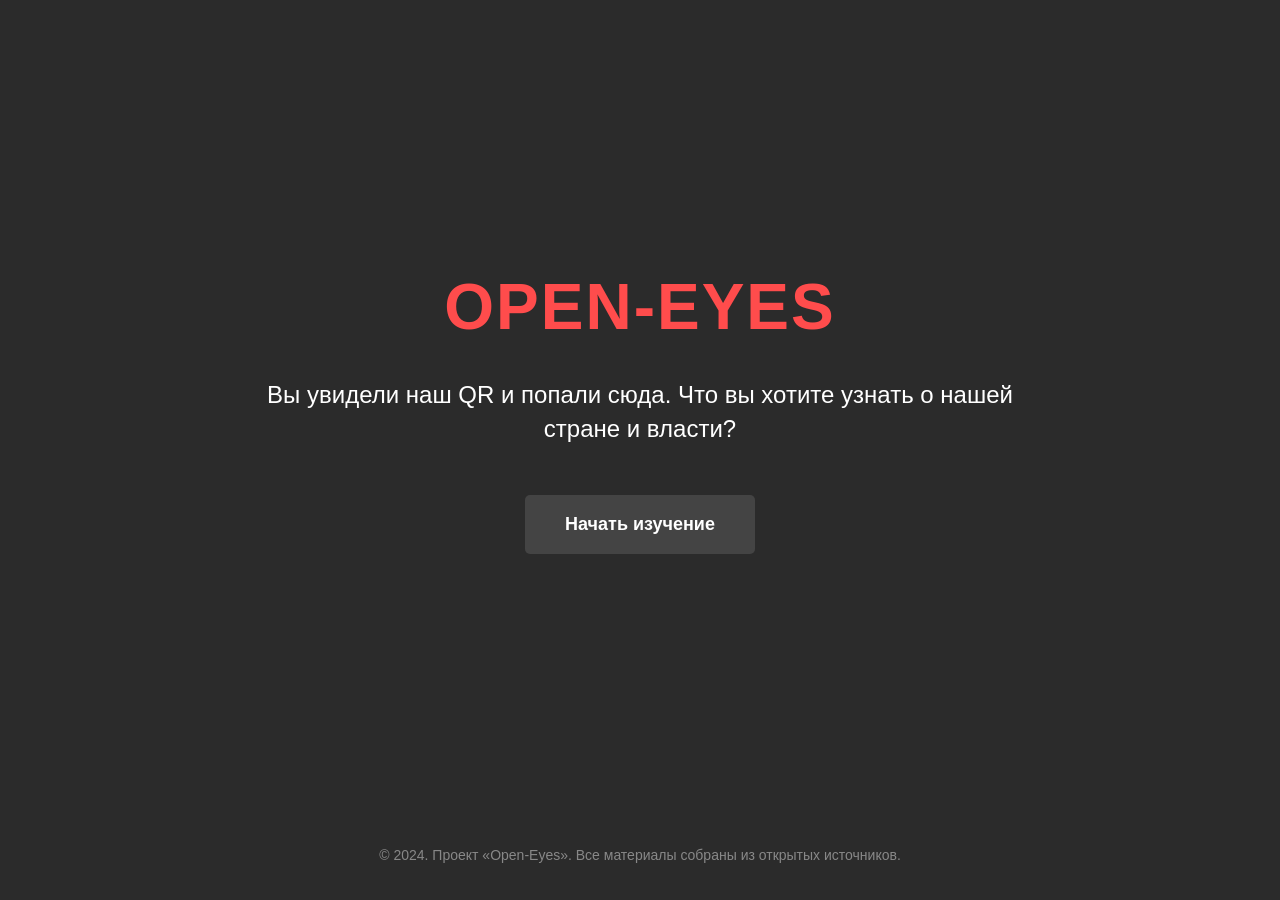
<file: index.html>
<!DOCTYPE html>
<html lang="ru">
<head>
    <meta charset="UTF-8">
    <meta name="viewport" content="width=device-width, initial-scale=1.0">
    <title>Open-Eyes | Главная</title>
    <link rel="stylesheet" href="style.css">
</head>
<body>

    <main class="hero-section">
        <h1 class="main-title">Open-Eyes</h1>
        <h2 class="question-subtitle">Вы увидели наш QR и попали сюда. Что вы хотите узнать о нашей стране и власти?</h2>
        
        <div class="start-action">
            <!-- ВОТ ЗДЕСЬ ССЫЛКА НА КАТАЛОГ: href="catalog.html" -->
            <a href="catalog.html" class="btn">Начать изучение</a>
        </div>
    </main>

    <footer>
        <p>&copy; 2024. Проект «Open-Eyes». Все материалы собраны из открытых источников.</p>
    </footer>

</body>
</html>
</file>
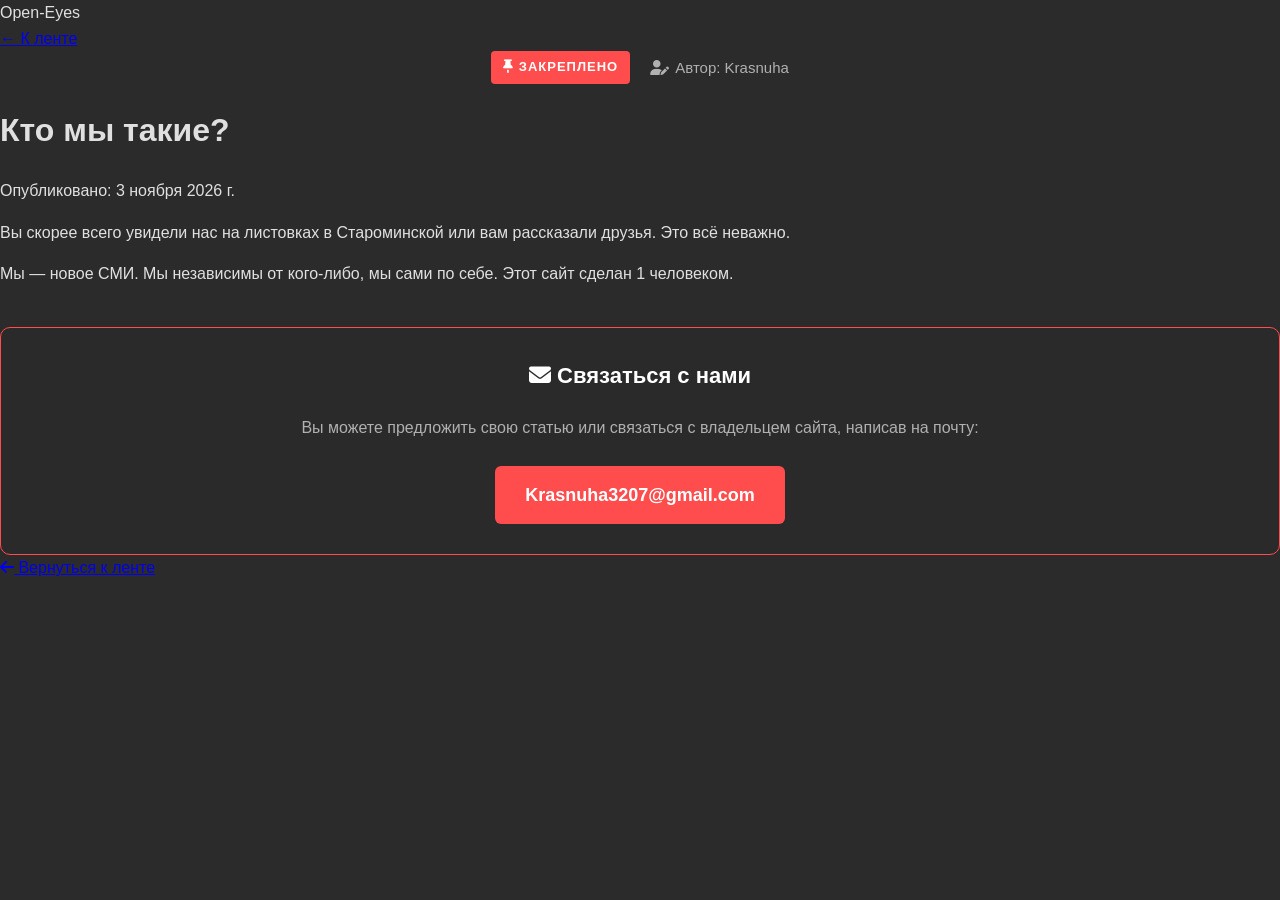
<file: article-1.html>
<!DOCTYPE html>
<html lang="ru">
<head>
    <meta charset="UTF-8">
    <meta name="viewport" content="width=device-width, initial-scale=1.0">
    <title>Open-Eyes | Кто мы такие?</title>
    <link rel="stylesheet" href="style.css">
    <link rel="stylesheet" href="https://cdnjs.cloudflare.com/ajax/libs/font-awesome/6.4.0/css/all.min.css">
</head>
<body>

    <header>
        <div class="logo"><a href="index.html" style="color: inherit; text-decoration: none;">Open-Eyes</a></div>
        <nav>
            <a href="catalog.html">← К ленте</a>
        </nav>
    </header>

    <main class="article-page">
        
        <div class="article-header">
            <!-- Добавили бейдж закрепления и автора -->
            <div class="article-meta-top">
                <span class="pinned-badge"><i class="fas fa-thumbtack"></i> Закреплено</span>
                <span class="article-author"><i class="fas fa-user-edit"></i> Автор: Krasnuha</span>
            </div>
            
            <h1 class="article-title">Кто мы такие?</h1>
            <p class="article-date">Опубликовано: 3 ноября 2026 г.</p>
        </div>

        <div class="article-body">
            <!-- Убрали лишние кавычки, чтобы текст читался органично -->
            <p class="lead">Вы скорее всего увидели нас на листовках в Староминской или вам рассказали друзья. Это всё неважно.</p>
            
            <p>Мы — новое СМИ. Мы независимы от кого-либо, мы сами по себе. Этот сайт сделан 1 человеком.</p>

            <div class="contact-box">
                <h3><i class="fas fa-envelope"></i> Связаться с нами</h3>
                <p>Вы можете предложить свою статью или связаться с владельцем сайта, написав на почту:</p>
                <a href="mailto:Krasnuha3207@gmail.com" class="email-btn">Krasnuha3207@gmail.com</a>
            </div>
        </div>
        
        <div class="article-footer">
            <a href="catalog.html" class="btn-back"><i class="fas fa-arrow-left"></i> Вернуться к ленте</a>
        </div>

    </main>

</body>
</html>
</file>
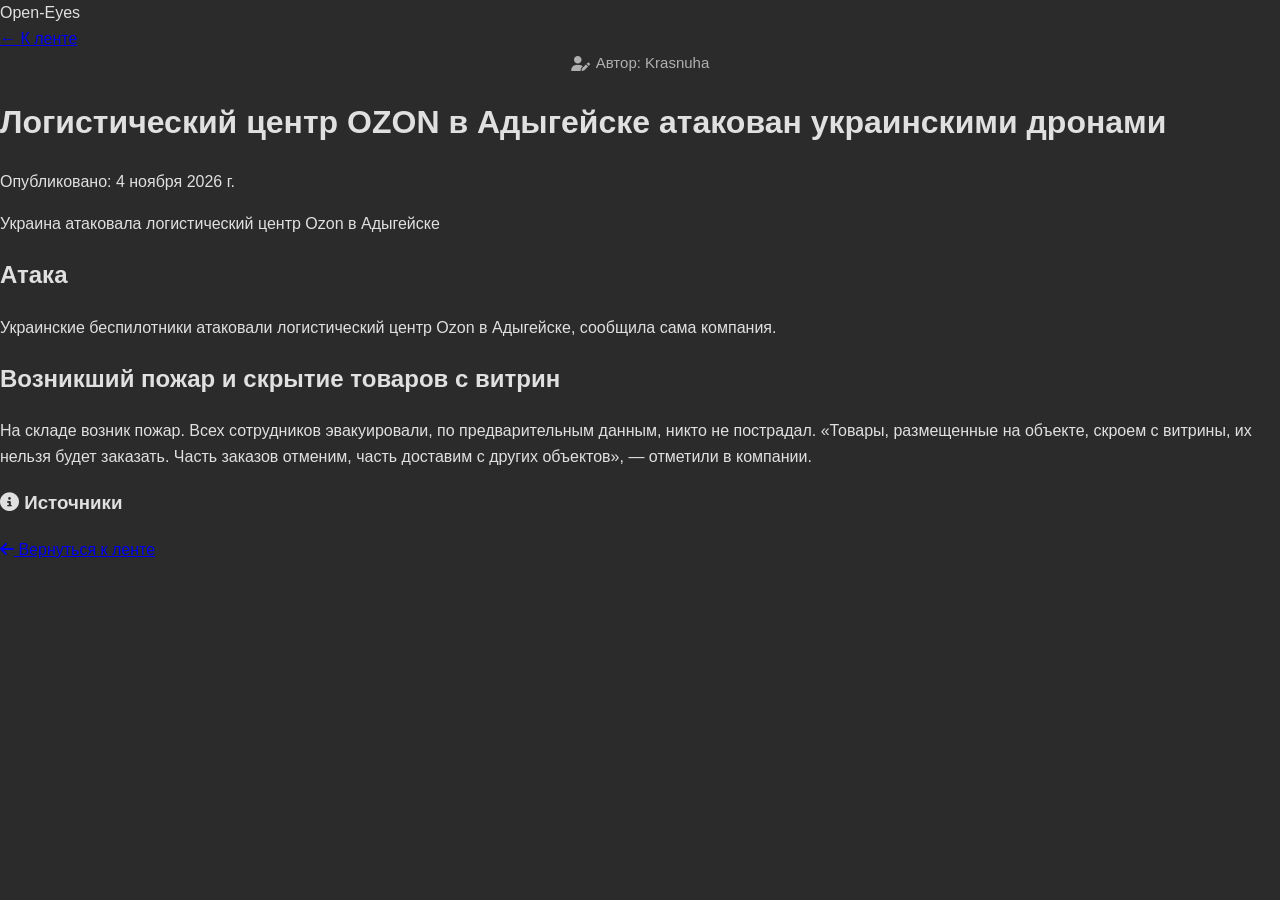
<file: article-3.html>
<!DOCTYPE html>
<html lang="ru">
<head>
    <meta charset="UTF-8">
    <meta name="viewport" content="width=device-width, initial-scale=1.0">
    <!-- Впиши название статьи в тег title -->
    <title>Open-Eyes | Название твоей статьи</title>
    <link rel="stylesheet" href="style.css">
    <link rel="stylesheet" href="https://cdnjs.cloudflare.com/ajax/libs/font-awesome/6.4.0/css/all.min.css">
</head>
<body>

    <header>
        <div class="logo"><a href="index.html" style="color: inherit; text-decoration: none;">Open-Eyes</a></div>
        <nav>
            <a href="catalog.html">← К ленте</a>
        </nav>
    </header>

    <main class="article-page">
        
        <div class="article-header">
            <div class="article-meta-top">
                <span class="article-author"><i class="fas fa-user-edit"></i> Автор: Krasnuha</span>
            </div>
            
            <!-- Впиши заголовок статьи здесь -->
            <h1 class="article-title">Логистический центр OZON в Адыгейске атакован украинскими дронами</h1>
            
            <p class="article-date">Опубликовано: 4 ноября 2026 г.</p>
        </div>

        <div class="article-body">
            <!-- ЛИД (вводный абзац). Впиши сюда краткое описание статьи -->
            <p class="lead">Украина атаковала логистический центр Ozon в Адыгейске</p>
            
            <!-- ОСНОВНОЙ ТЕКСТ. Копируй блоки <p>...</p> и <h2>...</h2> столько раз, сколько нужно -->
            
            <h2>Атака</h2>
            <p></a>Украинские беспилотники атаковали логистический центр Ozon в Адыгейске, сообщила сама компания.</p>

            <h2>Возникший пожар и скрытие товаров с витрин</h2>
            <p>На складе возник пожар. Всех сотрудников эвакуировали, по предварительным данным, никто не пострадал.
«Товары, размещенные на объекте, скроем с витрины, их нельзя будет заказать. Часть заказов отменим, часть доставим с других объектов», — отметили в компании.</p>

            <!-- БЛОК С ИСТОЧНИКАМИ (можно оставить, можно удалить, если источников нет) -->
            <div class="source-block">
                <h3><i class="fas fa-info-circle"></i> Источники</h3>
                <ul>
                </ul>
            </div>
        </div>
        
        <div class="article-footer">
            <a href="catalog.html" class="btn-back"><i class="fas fa-arrow-left"></i> Вернуться к ленте</a>
        </div>

    </main>

</body>
</html>
</file>
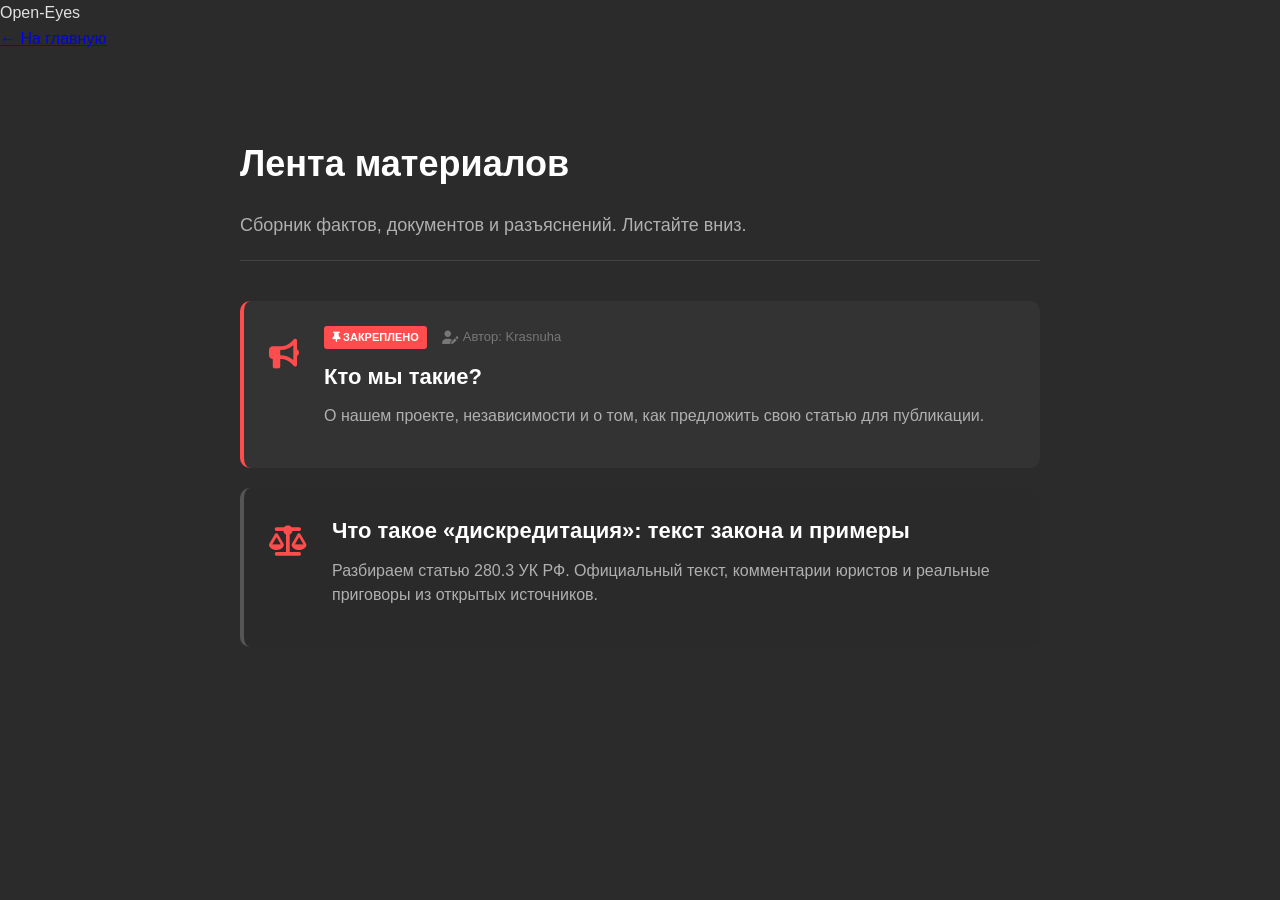
<file: catalog.html>
<!DOCTYPE html>
<html lang="ru">
<head>
    <meta charset="UTF-8">
    <meta name="viewport" content="width=device-width, initial-scale=1.0">
    <title>Open-Eyes | Статьи</title>
    <link rel="stylesheet" href="style.css">
    <link rel="stylesheet" href="https://cdnjs.cloudflare.com/ajax/libs/font-awesome/6.4.0/css/all.min.css">
</head>
<body>

    <header>
        <div class="logo"><a href="index.html" style="color: inherit; text-decoration: none;">Open-Eyes</a></div>
        <nav>
            <a href="index.html">← На главную</a>
        </nav>
    </header>

    <main class="feed-container">
        <h1 class="feed-title">Лента материалов</h1>
        <p class="feed-subtitle">Сборник фактов, документов и разъяснений. Листайте вниз.</p>
        
        <div class="article-list">
            
            <!-- Статья 1 (ЗАКРЕПЛЕННАЯ) -->
            <a href="article-1.html" class="article-item pinned">
                <div class="article-icon"><i class="fas fa-bullhorn"></i></div>
                <div class="article-content">
                    <div class="meta-row">
                        <span class="mini-badge"><i class="fas fa-thumbtack"></i> Закреплено</span>
                        <span class="article-meta"><i class="fas fa-user-edit"></i> Автор: Krasnuha</span>
                    </div>
                    <h2>Кто мы такие?</h2>
                    <p>О нашем проекте, независимости и о том, как предложить свою статью для публикации.</p>
                </div>
            </a>

            <!-- Статья 2 -->
            <a href="article-2.html" class="article-item">
                <div class="article-icon"><i class="fas fa-balance-scale"></i></div>
                <div class="article-content">
                    <h2>Что такое «дискредитация»: текст закона и примеры</h2>
                    <p>Разбираем статью 280.3 УК РФ. Официальный текст, комментарии юристов и реальные приговоры из открытых источников.</p>
                </div>
            </a>

        </div>
    </main>

</body>
</html>
</file>
<file: style.css>
/* Базовые настройки */
body {
    font-family: 'Segoe UI', Tahoma, Geneva, Verdana, sans-serif;
    margin: 0;
    padding: 0;
    background-color: #2b2b2b; /* Темно-серый фон */
    color: #e0e0e0; /* Светло-серый текст для контраста */
    line-height: 1.6;
    display: flex;
    flex-direction: column;
    min-height: 100vh;
}

/* Главный блок (на весь экран) */
.hero-section {
    flex: 1;
    display: flex;
    flex-direction: column;
    justify-content: center;
    align-items: center;
    padding: 40px 20px;
    text-align: center;
}

/* Красный заголовок */
.main-title {
    color: #ff4c4c; /* Яркий красный, который хорошо виден на темном фоне */
    font-size: 64px;
    font-weight: 900;
    margin: 0 0 20px 0;
    letter-spacing: 2px;
    text-transform: uppercase;
}

/* Подзаголовок с вопросом */
.question-subtitle {
    font-size: 24px;
    color: #ffffff; /* Белый текст для максимальной читаемости */
    font-weight: 400;
    max-width: 800px;
    margin: 0 0 50px 0;
    line-height: 1.4;
}

/* Кнопка "Начать" */
.btn {
    display: inline-block;
    padding: 15px 40px;
    background-color: #444444; /* Серая кнопка, чтобы не сливаться с фоном */
    color: white;
    text-decoration: none;
    border-radius: 5px;
    font-size: 18px;
    font-weight: bold;
    transition: background-color 0.3s, transform 0.2s;
}

.btn:hover {
    background-color: #ff4c4c; /* При наведении становится красной */
    transform: scale(1.05);
}

/* Подвал */
footer {
    text-align: center;
    padding: 20px;
    color: #888888; /* Тусклый текст для подвала */
    font-size: 14px;
}
/* --- Адаптация под мобильные телефоны --- */
@media screen and (max-width: 768px) {
    /* Уменьшаем заголовок на главной */
    .main-title {
        font-size: 42px; 
    }
    
    /* Уменьшаем вопрос под заголовком */
    .question-subtitle {
        font-size: 18px;
        margin-bottom: 30px;
    }
    
    /* Уменьшаем заголовок в каталоге */
    .main-title[style*="font-size: 42px"] {
        font-size: 32px !important;
    }

    /* Делаем отступы в шапке чуть меньше */
    header {
        padding: 15px 20px;
        flex-direction: column;
        gap: 10px;
    }

    nav a {
        margin: 0 10px;
    }
}
/* --- Вертикальная лента статей --- */

.feed-container {
    max-width: 800px; /* Ограничиваем ширину для удобства чтения */
    margin: 0 auto;
    padding: 60px 20px;
}

.feed-title {
    color: #ffffff;
    font-size: 36px;
    margin-bottom: 10px;
}

.feed-subtitle {
    color: #b0b0b0;
    font-size: 18px;
    margin-bottom: 40px;
    border-bottom: 1px solid #444;
    padding-bottom: 20px;
}

.article-list {
    display: flex;
    flex-direction: column;
    gap: 20px; /* Расстояние между карточками */
}

/* Карточка статьи */
.article-item {
    display: flex;
    align-items: flex-start;
    background-color: #2a2a2a;
    padding: 25px;
    border-radius: 10px;
    border-left: 4px solid #555; /* Серая полоска слева */
    text-decoration: none;
    color: inherit;
    transition: all 0.3s ease;
}

/* Эффект при наведении (на компьютере) */
.article-item:hover {
    background-color: #333;
    border-left-color: #ff4c4c; /* Полоска становится красной */
    transform: translateX(5px); /* Легкий сдвиг вправо */
}

/* Иконка слева */
.article-icon {
    font-size: 30px;
    color: #ff4c4c;
    margin-right: 25px;
    margin-top: 5px;
}

/* Текстовый контент */
.article-content {
    flex: 1;
}

.article-content h2 {
    margin: 0 0 10px 0;
    font-size: 22px;
    color: #ffffff;
}

.article-content p {
    margin: 0 0 15px 0;
    color: #b0b0b0;
    font-size: 16px;
    line-height: 1.5;
}

/* Дата/статус */
.article-meta {
    font-size: 13px;
    color: #777;
    display: flex;
    align-items: center;
    gap: 5px;
}

/* Мобильная адаптация */
@media screen and (max-width: 600px) {
    .article-item {
        flex-direction: column; /* На телефоне иконка встанет над текстом */
        padding: 20px;
    }
    .article-icon {
        margin-bottom: 15px;
        margin-right: 0;
    }
    .feed-title {
        font-size: 28px;
    }
}
/* --- Стили для манифеста и контактов --- */

.article-meta-top {
    display: flex;
    justify-content: center;
    align-items: center;
    gap: 20px;
    margin-bottom: 20px;
    flex-wrap: wrap;
}

.pinned-badge {
    background-color: #ff4c4c;
    color: white;
    padding: 6px 12px;
    border-radius: 4px;
    font-size: 13px;
    font-weight: bold;
    text-transform: uppercase;
    letter-spacing: 1px;
}

.article-author {
    color: #b0b0b0;
    font-size: 15px;
    font-weight: 500;
    display: flex;
    align-items: center;
    gap: 6px;
}

/* Блок с контактами */
.contact-box {
    background-color: #2a2a2a;
    border: 1px solid #ff4c4c; /* Красная рамка для акцента */
    padding: 30px;
    border-radius: 10px;
    text-align: center;
    margin-top: 40px;
}

.contact-box h3 {
    color: #ffffff;
    margin-top: 0;
    font-size: 22px;
}

.contact-box p {
    color: #b0b0b0;
    margin-bottom: 25px;
}

.email-btn {
    display: inline-block;
    background-color: #ff4c4c;
    color: white;
    text-decoration: none;
    padding: 15px 30px;
    border-radius: 6px;
    font-size: 18px;
    font-weight: bold;
    transition: background-color 0.3s, transform 0.2s;
    border: none;
}

.email-btn:hover {
    background-color: #e63939;
    transform: scale(1.05);
}
/* Стили для закрепленной карточки в ленте */
.article-item.pinned {
    border-left: 4px solid #ff4c4c; /* Красная полоса */
    background-color: #333333; /* Чуть светлее фона */
}

.meta-row {
    display: flex;
    align-items: center;
    gap: 15px;
    margin-bottom: 10px;
}

.mini-badge {
    background-color: #ff4c4c;
    color: white;
    font-size: 11px;
    padding: 3px 8px;
    border-radius: 3px;
    font-weight: bold;
    text-transform: uppercase;
}
</file>
